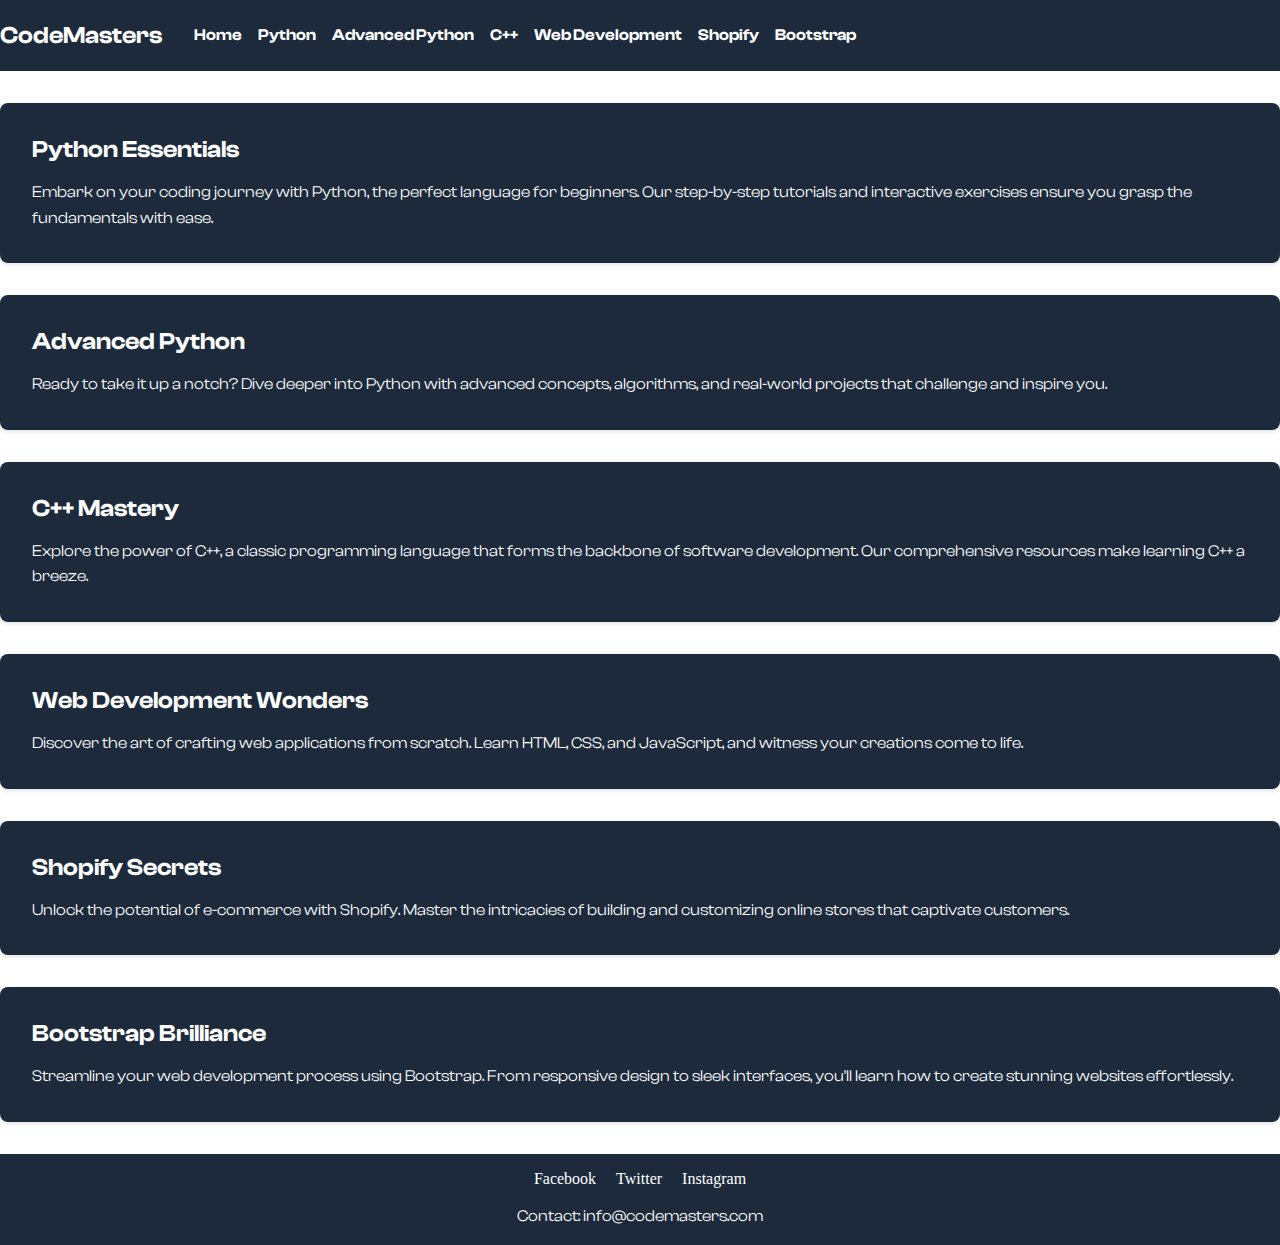
<file: aboutus.html>
<!DOCTYPE html>
<html lang="en">
<head>
    <meta charset="UTF-8">
    <meta name="viewport" content="width=device-width, initial-scale=1.0">
    <link rel="stylesheet" href="aboutus.css">
    <meta name="google-site-verification" content="Lm3eDkcplgnRUPGrAkiKgQTmUwoJj7YAoheLIBcpyo8" />
    <title>CodeMasters - Learn Programming and Web Development</title>
    <style>
               /* Reset and global styles... (same as before) */

/* Apply some specific styling for sections and footer */
*{
    margin: 0;
    padding: 0;
}
section {
    padding: 2rem;
    background-color: #1c2a3c;
    margin: 2rem 0;
    border-radius: 8px;
    box-shadow: 0 2px 4px rgba(0, 0, 0, 0.1);
}

h2 {
    color: #fff;
    margin-bottom: 1rem;
}

p {
    color: #fff;
    line-height: 1.6;
}

footer {
    background-color: #1c2a3c;
    color: #fff;
    padding: 1rem;
    text-align: center;
}

.social-links {
    margin-bottom: 1rem;
}

.social-icon {
    color: #fff;
    margin: 0 0.5rem;
    text-decoration: none;
    transition: color 0.3s;
}

.social-icon:hover {
    color: #a0c6e0;
}
/* Reset and global styles... (same as before) */

/* Apply some specific styling for sections and footer */
.section {
    padding: 3rem;
    background-color: #f9f9f9;
    margin: 2rem 0;
    border-radius: 8px;
    box-shadow: 0 2px 4px rgba(0, 0, 0, 0.1);
    transition: background-color 0.3s;
}

.section:hover {
    background-color: #f0f0f0;
}

/* Responsive styles */
@media screen and (max-width: 768px) {
    .nav-links {
        flex-direction: column;
    }

    .nav-links li {
        margin-bottom: 0.5rem;
    }
}
@font-face {
        font-family: clash-display;
        src: url(ClashDisplay-Regular.otf);
      }
      @font-face {
        font-family: clash-display-semibold;
        src: url(ClashDisplay-Semibold.otf);
      }
      @font-face {
        font-family: satoshi;
        src: url(Satoshi-Regular.otf);
      }
h1,h2,h3,h4,h5{
    font-family: clash-display-semibold;
}
p{
    font-family: clash-display; 
}
.Learn-links{
 display:flex;
}
.nav-links{
    list-style: none;
   
}
.nav-links li a{
    color: black;
    text-decoration: none;
}
.section {
            padding: 3rem;
            background-color: #f9f9f9;
            margin: 2rem 0;
            border-radius: 8px;
            box-shadow: 0 2px 4px rgba(0, 0, 0, 0.1);
            transition: background-color 0.3s;
        }

        .section:hover {
            background-color: #f0f0f0;
        }

        /* Responsive styles */
        @media screen and (max-width: 768px) {
            .nav-links {
                flex-direction: column;
            }

            .nav-links li {
                margin-bottom: 0.5rem;
            }
        }

        /* Custom font faces */
        @font-face {
            font-family: clash-display;
            src: url(ClashDisplay-Regular.otf);
        }

        @font-face {
            font-family: clash-display-semibold;
            src: url(ClashDisplay-Semibold.otf);
        }

        @font-face {
            font-family: satoshi;
            src: url(Satoshi-Regular.otf);
        }

        /* Apply custom fonts to headings and paragraphs */
        h1, h2, h3, h4, h5 {
            font-family: clash-display-semibold;
        }

        p {
            font-family: clash-display;
        }

        /* Additional styles for navigation */
        .logo {
            font-family: clash-display-semibold;
            font-size: 1.5rem;
            color: white;
            margin-right: 2rem;
            padding: 21px 0px;
        }

        .Learn-links {
            display: flex;
            align-items: center;
        }

        .nav-links {
            list-style: none;
            margin: 0;
            display: flex;
        }

        .nav-links li {
            margin-right: 1rem;
        }

        .nav-links li a {
            color: white;
            text-decoration: none;
            font-family: clash-display-semibold;
            transition: color 0.3s;
        }

        .nav-links li a:hover {
            color: #a0c6e0;
        }
        header{
            background-color: #1c2a3c;
        }
/* Add more specific styling as necessary */

 /* Responsive hamburger menu styles */
 .nav-icon {
            display: none;
            cursor: pointer;
            font-size: 1.5rem;
            color: white;
            margin-left: auto; /* Move the hamburger icon to the right */
            padding: 0 20px; /* Add padding for better spacing */
        }

        @media screen and (max-width: 768px) {
            .nav-links {
                display: none;
                flex-direction: column;
                background-color: #1c2a3c;
                position: absolute;
                top: 70px;
                left: 0;
                width: 100%;
            }

            .nav-links.active {
                display: flex;
            }

            .nav-icon {
                display: block;
            }
        }

        @media screen and (max-width: 768px) {
            .nav-links {
                display: none;
                flex-direction: column;
                background-color: #1c2a3c;
                position: absolute;
                top: 70px;
                left: 0;
                width: 100%;
            }

            .nav-links.active {
                display: flex;
            }

            .nav-icon {
                display: block;
            }
        }
    </style>
</head>
<body>
    <header>
        <nav>
            <div class="Learn-links">
                <div class="logo">CodeMasters</div>
                <ul class="nav-links" id="navLinks">
                    <li><a href="index.html">Home</a></li>
                    <li><a href="#python">Python</a></li>
                    <li><a href="#advanced-python">Advanced Python</a></li>
                    <li><a href="#cpp">C++</a></li>
                    <li><a href="#web-development">Web Development</a></li>
                    <li><a href="#shopify">Shopify</a></li>
                    <li><a href="#bootstrap">Bootstrap</a></li>
                </ul>
                <div class="nav-icon" id="navIcon">&#9776;</div>
            </div>
        </nav>
    </header>


    <section id="python">
        <h2>Python Essentials</h2>
        <p>Embark on your coding journey with Python, the perfect language for beginners. Our step-by-step tutorials and interactive exercises ensure you grasp the fundamentals with ease.</p>
    </section>

    <section id="advanced-python">
        <h2>Advanced Python</h2>
        <p>Ready to take it up a notch? Dive deeper into Python with advanced concepts, algorithms, and real-world projects that challenge and inspire you.</p>
    </section>

    <section id="cpp">
        <h2>C++ Mastery</h2>
        <p>Explore the power of C++, a classic programming language that forms the backbone of software development. Our comprehensive resources make learning C++ a breeze.</p>
    </section>

    <section id="web-development">
        <h2>Web Development Wonders</h2>
        <p>Discover the art of crafting web applications from scratch. Learn HTML, CSS, and JavaScript, and witness your creations come to life.</p>
    </section>

    <section id="shopify">
        <h2>Shopify Secrets</h2>
        <p>Unlock the potential of e-commerce with Shopify. Master the intricacies of building and customizing online stores that captivate customers.</p>
    </section>

    <section id="bootstrap">
        <h2>Bootstrap Brilliance</h2>
        <p>Streamline your web development process using Bootstrap. From responsive design to sleek interfaces, you'll learn how to create stunning websites effortlessly.</p>
    </section>

    <footer>
        <div class="social-links">
            <a href="#" class="social-icon">Facebook</a>
            <a href="#" class="social-icon">Twitter</a>
            <a href="#" class="social-icon">Instagram</a>
        </div>
        <p>Contact: info@codemasters.com</p>
    </footer>
    <script>
        const navIcon = document.getElementById("navIcon");
        const navLinks = document.getElementById("navLinks");

        navIcon.addEventListener("click", () => {
            navLinks.classList.toggle("active");
        });
       
    </script>
</body>
</html>
</file>
<file: aboutus.css>
/* Reset and global styles... (same as before) */

/* Apply some specific styling for sections and footer */
*{
    margin: 0;
    padding: 0;
}
section {
    padding: 2rem;
    background-color: #1c2a3c;
    margin: 2rem 0;
    border-radius: 8px;
    box-shadow: 0 2px 4px rgba(0, 0, 0, 0.1);
}

h2 {
    color: #fff;
    margin-bottom: 1rem;
}

p {
    color: #fff;
    line-height: 1.6;
}

footer {
    background-color: #1c2a3c;
    color: #fff;
    padding: 1rem;
    text-align: center;
}

.social-links {
    margin-bottom: 1rem;
}

.social-icon {
    color: #fff;
    margin: 0 0.5rem;
    text-decoration: none;
    transition: color 0.3s;
}

.social-icon:hover {
    color: #a0c6e0;
}
/* Reset and global styles... (same as before) */

/* Apply some specific styling for sections and footer */
.section {
    padding: 3rem;
    background-color: #f9f9f9;
    margin: 2rem 0;
    border-radius: 8px;
    box-shadow: 0 2px 4px rgba(0, 0, 0, 0.1);
    transition: background-color 0.3s;
}

.section:hover {
    background-color: #f0f0f0;
}

/* Responsive styles */
@media screen and (max-width: 768px) {
    .nav-links {
        flex-direction: column;
    }

    .nav-links li {
        margin-bottom: 0.5rem;
    }
}
@font-face {
        font-family: clash-display;
        src: url(ClashDisplay-Regular.otf);
      }
      @font-face {
        font-family: clash-display-semibold;
        src: url(ClashDisplay-Semibold.otf);
      }
      @font-face {
        font-family: satoshi;
        src: url(Satoshi-Regular.otf);
      }
h1,h2,h3,h4,h5{
    font-family: clash-display-semibold;
}
p{
    font-family: clash-display; 
}
.Learn-links{
 display:flex;
}
.nav-links{
    list-style: none;
   
}
.nav-links li a{
    color: black;
    text-decoration: none;
}
.section {
            padding: 3rem;
            background-color: #f9f9f9;
            margin: 2rem 0;
            border-radius: 8px;
            box-shadow: 0 2px 4px rgba(0, 0, 0, 0.1);
            transition: background-color 0.3s;
        }

        .section:hover {
            background-color: #f0f0f0;
        }

        /* Responsive styles */
        @media screen and (max-width: 768px) {
            .nav-links {
                flex-direction: column;
            }

            .nav-links li {
                margin-bottom: 0.5rem;
            }
        }

        /* Custom font faces */
        @font-face {
            font-family: clash-display;
            src: url(ClashDisplay-Regular.otf);
        }

        @font-face {
            font-family: clash-display-semibold;
            src: url(ClashDisplay-Semibold.otf);
        }

        @font-face {
            font-family: satoshi;
            src: url(Satoshi-Regular.otf);
        }

        /* Apply custom fonts to headings and paragraphs */
        h1, h2, h3, h4, h5 {
            font-family: clash-display-semibold;
        }

        p {
            font-family: clash-display;
        }

        /* Additional styles for navigation */
        .logo {
            font-family: clash-display-semibold;
            font-size: 1.5rem;
            color: white;
            margin-right: 2rem;
            padding: 21px 0px;
        }

        .Learn-links {
            display: flex;
            align-items: center;
        }

        .nav-links {
            list-style: none;
            margin: 0;
            display: flex;
        }

        .nav-links li {
            margin-right: 1rem;
        }

        .nav-links li a {
            color: white;
            text-decoration: none;
            font-family: clash-display-semibold;
            transition: color 0.3s;
        }

        .nav-links li a:hover {
            color: #a0c6e0;
        }
        header{
            background-color: #1c2a3c;
        }
/* Add more specific styling as necessary */

 /* Responsive hamburger menu styles */
 .nav-icon {
            display: none;
            cursor: pointer;
            font-size: 1.5rem;
            color: white;
            margin-left: auto; /* Move the hamburger icon to the right */
            padding: 0 20px; /* Add padding for better spacing */
        }

        @media screen and (max-width: 768px) {
            .nav-links {
                display: none;
                flex-direction: column;
                background-color: #1c2a3c;
                position: absolute;
                top: 70px;
                left: 0;
                width: 100%;
            }

            .nav-links.active {
                display: flex;
            }

            .nav-icon {
                display: block;
            }
        }

        @media screen and (max-width: 768px) {
            .nav-links {
                display: none;
                flex-direction: column;
                background-color: #1c2a3c;
                position: absolute;
                top: 70px;
                left: 0;
                width: 100%;
            }

            .nav-links.active {
                display: flex;
            }

            .nav-icon {
                display: block;
            }
        }
</file>
